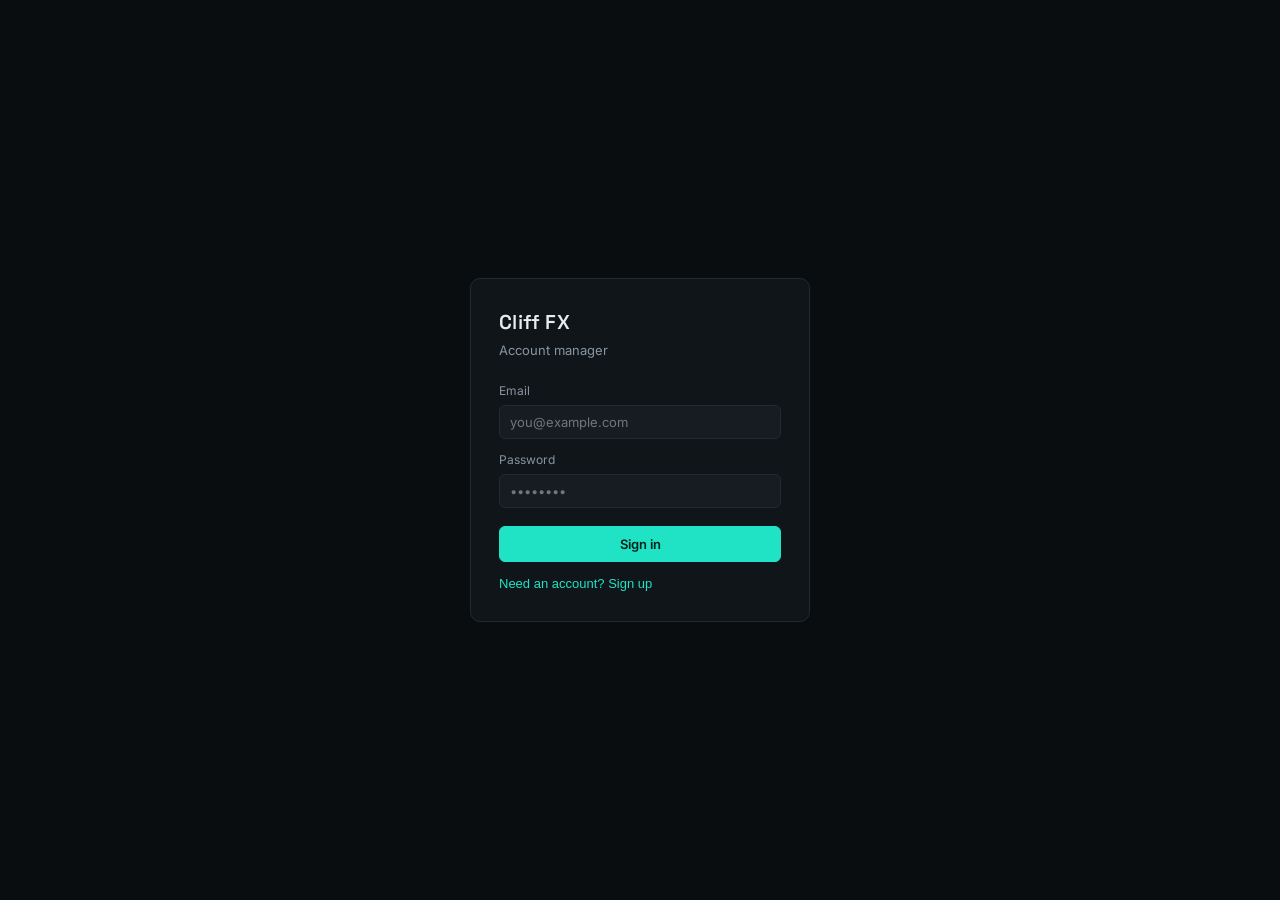
<file: index.html>
<!DOCTYPE html>
<html lang="en">
<head>
<meta charset="UTF-8" />
<meta name="viewport" content="width=device-width, initial-scale=1.0" />
<title>Cliff FX — Sign in</title>
<link rel="preconnect" href="https://fonts.googleapis.com">
<link rel="preconnect" href="https://fonts.gstatic.com" crossorigin>
<link href="https://fonts.googleapis.com/css2?family=Space+Grotesk:wght@500;600&family=Inter:wght@400;500;600&family=JetBrains+Mono:wght@400;500;600&display=swap" rel="stylesheet">
<script src="supabase.min.js"></script>
<link rel="stylesheet" href="styles.css" />
</head>
<body>

<div id="auth-screen" class="auth-screen">
  <div class="auth-card">
    <div class="brand-mark">Cliff FX</div>
    <p class="auth-sub">Account manager</p>

    <form id="auth-form">
      <label class="field-label" for="auth-email">Email</label>
      <input type="email" id="auth-email" placeholder="you@example.com" required />

      <label class="field-label" for="auth-password">Password</label>
      <input type="password" id="auth-password" placeholder="••••••••" required minlength="6" />

      <p id="auth-error" class="form-error hidden"></p>

      <button type="submit" id="auth-submit" class="btn btn-primary btn-block">Sign in</button>
    </form>

    <button id="auth-toggle" class="link-btn">Need an account? Sign up</button>
  </div>
</div>

<script src="supabaseClient.js"></script>
<script src="auth.js"></script>
</body>
</html>
</file>
<file: styles.css>
:root {
  --bg: #0A0D10;
  --surface: #10151A;
  --surface-raised: #161C22;
  --border: #212A31;
  --border-strong: #2D3943;
  --text: #E8ECEE;
  --text-muted: #8795A0;

  /* Cliff FX brand: electric teal is the ONE accent. Win/loss use muted
     sage/rust so "positive" never gets confused with "brand". The teal hex
     is a close match — set it to the exact value used in the IG cards. */
  --accent: #1FE3C4;
  --accent-dim: #0C2A29;
  --accent-line: rgba(31, 227, 196, 0.38);
  --win: #86C5A4;
  --loss: #D4775D;
  --win-bg: rgba(134, 197, 164, 0.10);
  --loss-bg: rgba(212, 119, 93, 0.10);
  --warn: #E3B35C;

  --font-display: 'Space Grotesk', sans-serif;
  --font-body: 'Inter', sans-serif;
  --font-mono: 'JetBrains Mono', ui-monospace, monospace;
}

* { box-sizing: border-box; }

html, body {
  margin: 0;
  padding: 0;
  background: var(--bg);
  color: var(--text);
  font-family: var(--font-body);
  font-size: 14px;
  line-height: 1.5;
}

.hidden { display: none !important; }

h1, h2, h3 { font-family: var(--font-display); font-weight: 500; margin: 0; }

/* ---------- Auth ---------- */
.auth-screen {
  min-height: 100vh;
  display: flex;
  align-items: center;
  justify-content: center;
}
.auth-card {
  width: 340px;
  padding: 2rem;
  background: var(--surface);
  border: 1px solid var(--border);
  border-radius: 10px;
}
.brand-mark {
  font-family: var(--font-display);
  font-weight: 600;
  font-size: 20px;
  letter-spacing: 0.02em;
}
.auth-sub { color: var(--text-muted); margin: 4px 0 1.5rem; font-size: 13px; }
.link-btn {
  background: none; border: none; color: var(--accent);
  font-size: 13px; cursor: pointer; margin-top: 1rem; padding: 0;
}

/* ---------- Form primitives ---------- */
.field-label {
  display: block;
  font-size: 12px;
  color: var(--text-muted);
  margin: 0.9rem 0 0.35rem;
}
input, select, textarea {
  width: 100%;
  background: var(--surface-raised);
  border: 1px solid var(--border);
  border-radius: 6px;
  color: var(--text);
  padding: 8px 10px;
  font-family: var(--font-body);
  font-size: 13px;
}
input:focus, select:focus, textarea:focus {
  outline: none;
  border-color: var(--accent);
}
input:disabled { color: var(--text-muted); }
input[readonly] { color: var(--text-muted); font-family: var(--font-mono); }
textarea { resize: vertical; }

.btn {
  font-family: var(--font-body);
  font-size: 13px;
  font-weight: 500;
  border-radius: 6px;
  padding: 9px 16px;
  border: 1px solid var(--border-strong);
  background: transparent;
  color: var(--text);
  cursor: pointer;
}
.btn:hover { background: var(--surface-raised); }
.btn-primary { background: var(--accent); border-color: var(--accent); color: #04201B; font-weight: 600; }
.btn-primary:hover { background: #17C9AD; }
.btn-ghost { color: var(--text-muted); }
.btn-block { width: 100%; margin-top: 1.25rem; }
.btn-sm { padding: 6px 10px; font-size: 12px; }

.form-error {
  color: var(--loss);
  font-size: 12px;
  margin: 0.75rem 0 0;
}
.form-grid {
  display: grid;
  grid-template-columns: repeat(auto-fit, minmax(180px, 1fr));
  gap: 0 1rem;
}

/* ---------- App shell ---------- */
.app-shell { display: flex; min-height: 100vh; }

.sidebar {
  width: 200px;
  flex-shrink: 0;
  background: var(--surface);
  border-right: 1px solid var(--border);
  padding: 1.25rem 1rem;
  display: flex;
  flex-direction: column;
}
.nav { display: flex; flex-direction: column; gap: 2px; margin-top: 1.5rem; flex: 1; }
.nav-item {
  text-align: left;
  background: none;
  border: none;
  color: var(--text-muted);
  font-family: var(--font-body);
  font-size: 13px;
  padding: 9px 10px;
  border-radius: 6px;
  cursor: pointer;
}
.nav-item:hover { background: var(--surface-raised); color: var(--text); }
.nav-item.active { background: var(--accent-dim); color: var(--text); }
.nav-item-muted { color: var(--text-muted); }

.main { flex: 1; min-width: 0; }

.topbar {
  display: flex;
  align-items: center;
  justify-content: space-between;
  padding: 1rem 1.75rem;
  border-bottom: 1px solid var(--border);
}
.account-switch { display: flex; align-items: center; gap: 10px; }
.account-switch select { width: auto; min-width: 160px; }
.topbar-balance { text-align: right; }
.topbar-balance-label { display: block; font-size: 11px; color: var(--text-muted); }
.topbar-balance-value { font-family: var(--font-mono); font-size: 18px; font-weight: 500; }

.view { padding: 1.75rem; }

/* ---------- Dashboard stats ---------- */
.stat-hint { font-size: 11px; color: var(--text-muted); }

/* ---------- Panels ---------- */
.panel {
  background: var(--surface);
  border: 1px solid var(--border);
  border-radius: 10px;
  padding: 1.25rem 1.5rem;
  margin-bottom: 1.5rem;
}
.panel-header {
  display: flex;
  align-items: baseline;
  justify-content: space-between;
  margin-bottom: 1rem;
  flex-wrap: wrap;
  gap: 4px;
}
.panel-note { font-size: 12px; color: var(--text-muted); }

.chart-wrap { position: relative; height: 260px; }

/* ---------- Tables ---------- */
.table-wrap { overflow-x: auto; }
.data-table { width: 100%; border-collapse: collapse; font-size: 13px; }
.data-table th {
  text-align: left;
  color: var(--text-muted);
  font-weight: 500;
  font-size: 11px;
  padding: 6px 8px;
  border-bottom: 1px solid var(--border);
  white-space: nowrap;
}
.data-table td {
  padding: 7px 8px;
  border-bottom: 1px solid var(--border);
  font-family: var(--font-mono);
  white-space: nowrap;
}
.data-table td.txt { font-family: var(--font-body); }
.win-text { color: var(--win); }
.loss-text { color: var(--loss); }
.empty-hint { color: var(--text-muted); font-size: 13px; padding: 1rem 0 0; }

.delete-trade-btn {
  background: none;
  border: none;
  color: var(--text-muted);
  cursor: pointer;
  font-size: 12px;
}
.delete-trade-btn:hover { color: var(--loss); }

/* ---------- Trade form ---------- */
.trade-form textarea { margin-top: 0.9rem; }

/* ---------- Modal ---------- */
.modal-overlay {
  position: fixed;
  inset: 0;
  background: rgba(0,0,0,0.5);
  display: flex;
  align-items: center;
  justify-content: center;
  z-index: 10;
}
.modal {
  width: 320px;
  background: var(--surface);
  border: 1px solid var(--border);
  border-radius: 10px;
  padding: 1.5rem;
}
.modal-actions {
  display: flex;
  justify-content: flex-end;
  gap: 8px;
  margin-top: 1.5rem;
}

@media (max-width: 720px) {
  .app-shell { flex-direction: column; }
  .sidebar { width: 100%; flex-direction: row; align-items: center; padding: 0.75rem 1rem; }
  .nav { flex-direction: row; margin-top: 0; }
  .nav-item-muted { margin-left: auto; }
  .start-style-options { grid-template-columns: 1fr; }
}

/* ---------- Callouts ---------- */
.callout {
  background: var(--accent-dim);
  border: 1px solid var(--border-strong);
  border-radius: 8px;
  padding: 0.9rem 1.1rem;
  margin-bottom: 1.5rem;
}
.callout p { margin: 0 0 0.4rem; font-size: 13px; }
.callout p:last-child { margin-bottom: 0; }

/* ---------- Start style cards ---------- */
.start-style-group { margin: 1rem 0 1.25rem; }
.start-style-options {
  display: grid;
  grid-template-columns: 1fr 1fr;
  gap: 10px;
  margin-top: 0.5rem;
}
.start-style-option {
  display: flex;
  gap: 8px;
  align-items: flex-start;
  background: var(--surface-raised);
  border: 1px solid var(--border);
  border-radius: 8px;
  padding: 0.75rem 0.9rem;
  cursor: pointer;
}
.start-style-option input { width: auto; margin-top: 3px; }
.start-style-option strong { font-size: 13px; }
.start-style-option p { font-size: 12px; color: var(--text-muted); margin: 4px 0 0; line-height: 1.45; }
.start-style-option:has(input:checked) { border-color: var(--accent); }

/* ---------- Quick add grid ---------- */
#quick-add-table input, #quick-add-table select { min-width: 90px; }
#quick-add-table td { padding: 4px; }
.remove-row-btn {
  background: none; border: none; color: var(--text-muted); cursor: pointer; font-size: 12px;
}
.remove-row-btn:hover { color: var(--loss); }

/* ---------- Pre-trade checklist ---------- */
.checklist-block {
  border: 1px solid var(--border);
  border-radius: 8px;
  padding: 1rem 1.1rem;
  margin: 1.25rem 0;
  background: var(--surface-raised);
}
.checklist-header {
  display: flex;
  align-items: center;
  justify-content: space-between;
  margin-bottom: 0.6rem;
}
.checklist-score {
  font-family: var(--font-mono);
  font-size: 13px;
  color: var(--text-muted);
}
.checklist-rules {
  display: flex;
  flex-direction: column;
  gap: 6px;
  margin-top: 0.75rem;
}
.checklist-rule {
  display: flex;
  align-items: flex-start;
  gap: 8px;
  font-size: 13px;
}
.checklist-rule input { width: auto; margin-top: 3px; }
.rules-score-good { color: var(--win); }
.rules-score-mid { color: var(--warn); }
.rules-score-bad { color: var(--loss); }

/* ---------- Toast ---------- */
.toast {
  position: fixed;
  left: 50%;
  bottom: 28px;
  transform: translateX(-50%) translateY(12px);
  background: var(--surface-raised);
  border: 1px solid var(--accent);
  color: var(--text);
  padding: 10px 18px;
  border-radius: 8px;
  font-size: 13px;
  box-shadow: 0 8px 24px rgba(0,0,0,0.4);
  opacity: 0;
  transition: opacity 0.2s ease, transform 0.2s ease;
  z-index: 20;
}
.toast-visible { opacity: 1; transform: translateX(-50%) translateY(0); }
.toast-error { border-color: var(--loss); }


/* ---------- Dashboard: hero card (next trade) ---------- */
.hero {
  display: grid;
  grid-template-columns: 1.1fr 1fr;
  gap: 1.5rem;
  background: linear-gradient(135deg, var(--accent-dim) 0%, var(--surface) 70%);
  border: 1px solid var(--border);
  border-top: 2px solid var(--accent);
  border-radius: 10px;
  padding: 1.25rem 1.5rem;
  margin-bottom: 1.25rem;
}
.hero-label, .kpi-label, .strip-label {
  font-family: var(--font-mono);
  font-size: 11px;
  letter-spacing: 0.08em;
  text-transform: uppercase;
  color: var(--text-muted);
}
.hero-value {
  font-family: var(--font-mono);
  font-size: 40px;
  font-weight: 600;
  line-height: 1.1;
  margin: 6px 0 2px;
  color: var(--accent);
}
.hero-hint { font-size: 12px; color: var(--text-muted); }
.branches { display: flex; flex-direction: column; gap: 6px; margin-top: 1rem; }
.branch {
  display: flex;
  align-items: center;
  justify-content: space-between;
  gap: 12px;
  padding: 8px 12px;
  border-radius: 8px;
  font-size: 13px;
  border: 1px solid var(--border);
  background: rgba(10, 13, 16, 0.45);
}
.branch-name { color: var(--text-muted); }
.branch-value { font-family: var(--font-mono); }
.branch-win { border-color: rgba(134, 197, 164, 0.35); background: var(--win-bg); }
.branch-win .branch-value { color: var(--win); }
.branch-loss { border-color: rgba(212, 119, 93, 0.35); background: var(--loss-bg); }
.branch-loss .branch-value { color: var(--loss); }
.hero-right { display: flex; flex-direction: column; gap: 0.6rem; justify-content: center; }
.strip { display: flex; flex-wrap: wrap; gap: 6px; }
.chip-r {
  min-width: 46px;
  padding: 6px 4px;
  text-align: center;
  border-radius: 8px;
  border: 1px solid var(--border-strong);
  font-family: var(--font-mono);
  font-size: 12px;
  line-height: 1.2;
}
.chip-r small { display: block; font-size: 10px; opacity: 0.75; }
.chip-win { border-color: rgba(134, 197, 164, 0.5); background: var(--win-bg); color: var(--win); }
.chip-loss { border-color: rgba(212, 119, 93, 0.5); background: var(--loss-bg); color: var(--loss); }
.chip-be { color: var(--text-muted); }
.chip-next { border-style: dashed; border-color: var(--accent-line); color: var(--accent); }
.hero-streak { font-size: 13px; }

/* ---------- Dashboard: KPI cards ---------- */
.kpi-row {
  display: grid;
  grid-template-columns: repeat(5, 1fr);
  gap: 12px;
  margin-bottom: 1.25rem;
}
.kpi {
  background: var(--surface);
  border: 1px solid var(--border);
  border-radius: 10px;
  padding: 0.95rem 1.1rem;
  display: flex;
  flex-direction: column;
  gap: 5px;
  min-width: 0;
}
.kpi-value { font-family: var(--font-mono); font-size: 22px; font-weight: 500; }
.kpi-hint { font-size: 11px; color: var(--text-muted); }

/* ---------- Chart controls ---------- */
.chart-controls { display: flex; gap: 10px; flex-wrap: wrap; align-items: center; }
.segmented {
  display: inline-flex;
  border: 1px solid var(--border-strong);
  border-radius: 8px;
  overflow: hidden;
}
.segmented button {
  background: none;
  border: none;
  border-right: 1px solid var(--border-strong);
  color: var(--text-muted);
  font-family: var(--font-mono);
  font-size: 11px;
  padding: 6px 11px;
  cursor: pointer;
}
.segmented button:last-child { border-right: none; }
.segmented button:hover { color: var(--text); }
.segmented button.active { background: var(--accent-dim); color: var(--accent); }
.dd-wrap { position: relative; height: 90px; margin-top: 0.75rem; }
.chart-note { font-size: 11px; color: var(--text-muted); margin: 0.5rem 0 0; }
.chart-empty { color: var(--text-muted); font-size: 13px; padding: 2rem 0; text-align: center; }

@media (max-width: 1100px) {
  .kpi-row { grid-template-columns: repeat(3, 1fr); }
}
@media (max-width: 720px) {
  .hero { grid-template-columns: 1fr; }
  .kpi-row { grid-template-columns: 1fr 1fr; }
}


/* ---------- Plan screen ---------- */
.signal {
  border-radius: 10px;
  padding: 0.95rem 1.25rem;
  margin-bottom: 1.25rem;
  border: 1px solid var(--border);
}
.signal-head { font-family: var(--font-display); font-size: 18px; font-weight: 500; }
.signal-sub { font-size: 13px; color: var(--text-muted); margin-top: 3px; }
.signal-go   { border-color: var(--accent-line); background: linear-gradient(135deg, var(--accent-dim), var(--surface) 80%); }
.signal-go .signal-head { color: var(--accent); }
.signal-ok   { border-color: rgba(134, 197, 164, 0.45); background: var(--win-bg); }
.signal-ok .signal-head { color: var(--win); }
.signal-stop { border-color: rgba(212, 119, 93, 0.5); background: var(--loss-bg); }
.signal-stop .signal-head { color: var(--loss); }
.signal-warn { border-color: rgba(227, 179, 92, 0.5); background: rgba(227, 179, 92, 0.08); }
.signal-warn .signal-head { color: var(--warn); }

.plan-grid { display: grid; grid-template-columns: 1.4fr 1fr; gap: 1.25rem; }
.plan-grid .panel { margin-bottom: 1.25rem; }
.ticket { display: grid; grid-template-columns: repeat(3, 1fr); gap: 10px; }
.ticket-cell {
  background: var(--surface-raised);
  border: 1px solid var(--border);
  border-radius: 8px;
  padding: 0.7rem 0.85rem;
  display: flex; flex-direction: column; gap: 3px; min-width: 0;
}
.ticket-value { font-family: var(--font-mono); font-size: 20px; font-weight: 500; }
.pipvalue-row {
  display: flex; align-items: center; gap: 10px; flex-wrap: wrap;
  margin-top: 0.9rem;
}
.pipvalue-row input { width: 90px; }

.week-net { font-family: var(--font-mono); font-size: 30px; font-weight: 600; }
.meter {
  position: relative; height: 12px; border-radius: 6px; margin-top: 0.8rem;
  background: var(--surface-raised); border: 1px solid var(--border); overflow: hidden;
}
.meter-fill { position: absolute; top: 0; bottom: 0; background: var(--accent); }
.meter-fill.neg { background: var(--loss); }
.meter-zero { position: absolute; top: -2px; bottom: -2px; width: 2px; background: var(--text-muted); }
.meter-labels { display: flex; justify-content: space-between; font-size: 11px; color: var(--text-muted); margin-top: 5px; font-family: var(--font-mono); }

.road { display: flex; flex-direction: column; }
.road-item {
  position: relative; padding: 0.7rem 0 0.9rem 1.6rem; border-left: 2px solid var(--border);
  margin-left: 6px;
}
.road-item:last-child { border-left-color: transparent; padding-bottom: 0.2rem; }
.road-item::before {
  content: ''; position: absolute; left: -7px; top: 0.95rem; width: 12px; height: 12px;
  border-radius: 50%; background: var(--surface); border: 2px solid var(--border-strong);
}
.road-item.done { border-left-color: var(--accent-line); }
.road-item.done::before { background: var(--accent); border-color: var(--accent); }
.road-item.current::before { background: var(--accent); border-color: var(--accent); box-shadow: 0 0 0 4px var(--accent-dim); }
.road-item.milestone::before, .road-item.goal::before { border-radius: 2px; transform: rotate(45deg); }
.road-item.upcoming .road-title { color: var(--text-muted); }
.road-title { font-family: var(--font-display); font-size: 15px; display: flex; gap: 10px; align-items: baseline; flex-wrap: wrap; }
.road-range { font-family: var(--font-mono); font-size: 12px; color: var(--text-muted); }
.road-badge {
  font-family: var(--font-mono); font-size: 10px; letter-spacing: 0.08em; text-transform: uppercase;
  color: #04201B; background: var(--accent); border-radius: 4px; padding: 2px 6px;
}
.road-rule { font-size: 13px; margin-top: 2px; }
.road-detail { font-size: 12px; color: var(--text-muted); margin-top: 2px; }
.road-bar { height: 5px; border-radius: 3px; background: var(--surface-raised); margin-top: 8px; max-width: 360px; overflow: hidden; }
.road-bar > div { height: 100%; background: var(--accent); }

.reqs { list-style: none; margin: 1rem 0 0; padding: 0; display: flex; flex-direction: column; gap: 6px; font-size: 13px; }
.reqs li { display: flex; gap: 10px; align-items: baseline; }
.reqs .tick { font-family: var(--font-mono); width: 14px; }
.reqs .ok .tick { color: var(--win); }
.reqs .no .tick { color: var(--loss); }
.reqs .detail { margin-left: auto; font-family: var(--font-mono); color: var(--text-muted); }
.chip-empty { color: var(--text-muted); border-style: dashed; }

.pace-status { font-size: 14px; margin-bottom: 0.8rem; }
.pace-on { color: var(--win); }
.pace-behind { color: var(--warn); }
.pace-far { color: var(--loss); }

.audit { list-style: none; margin: 1rem 0 0; padding: 0; display: flex; flex-direction: column; gap: 6px; font-size: 13px; }
.audit li { padding: 6px 10px; border-radius: 6px; background: var(--surface-raised); border: 1px solid var(--border); }
.audit .audit-num { font-family: var(--font-mono); color: var(--text-muted); margin-right: 6px; }

@media (max-width: 900px) {
  .plan-grid { grid-template-columns: 1fr; }
  .ticket { grid-template-columns: 1fr 1fr; }
}
</file>
